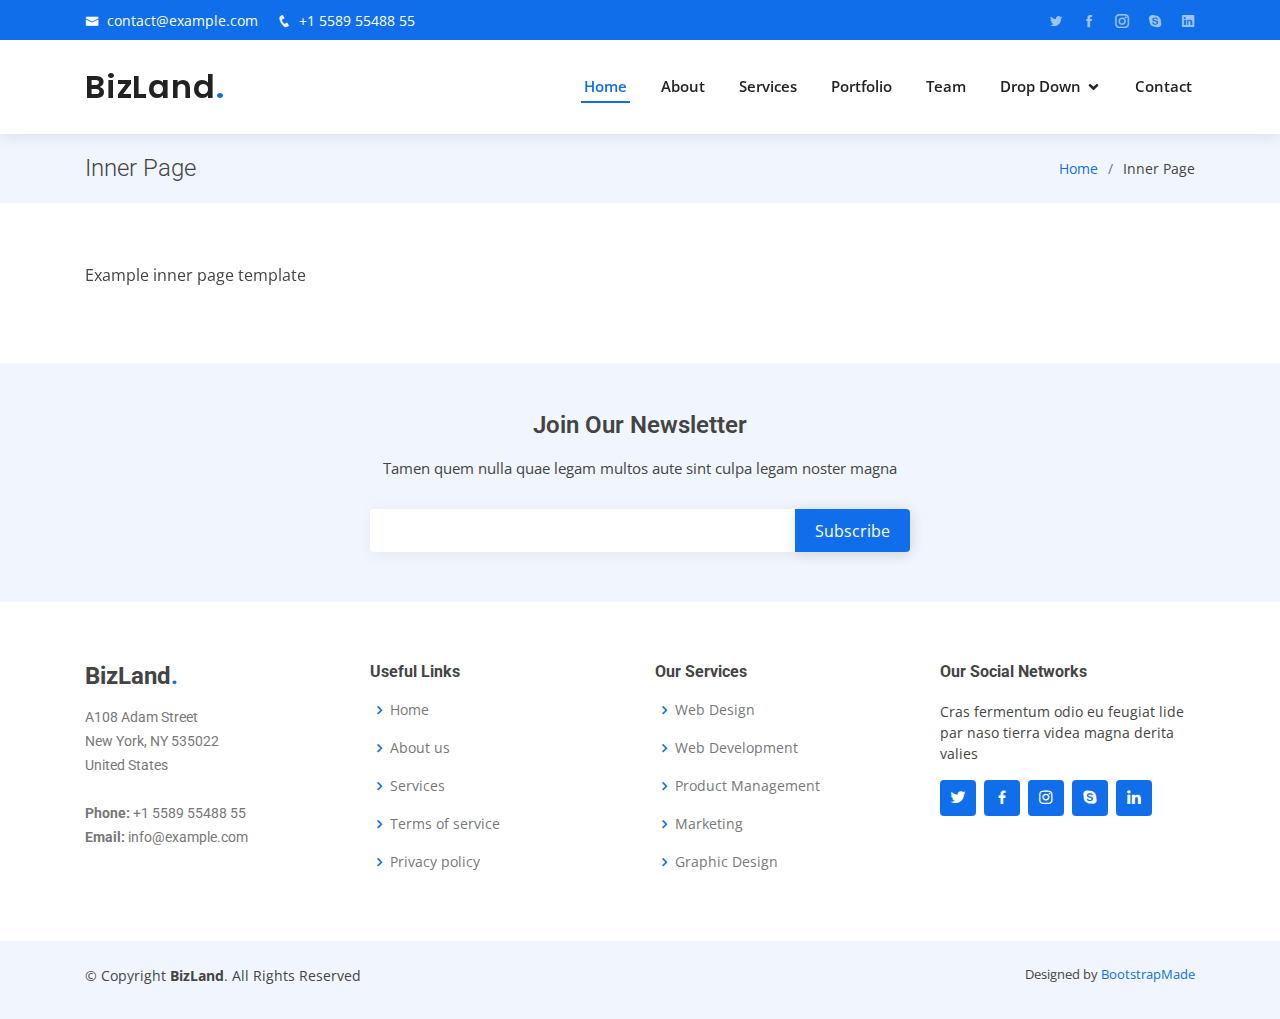
<file: inner-page.html>
<!DOCTYPE html>
<html lang="en">

<head>
  <meta charset="utf-8">
  <meta content="width=device-width, initial-scale=1.0" name="viewport">

  <title>Inner Page - BizLand Bootstrap Template</title>
  <meta content="" name="descriptison">
  <meta content="" name="keywords">

  <!-- Favicons -->
  <link href="assets/img/favicon.png" rel="icon">
  <link href="assets/img/apple-touch-icon.png" rel="apple-touch-icon">

  <!-- Google Fonts -->
  <link href="https://fonts.googleapis.com/css?family=Open+Sans:300,300i,400,400i,600,600i,700,700i|Roboto:300,300i,400,400i,500,500i,600,600i,700,700i|Poppins:300,300i,400,400i,500,500i,600,600i,700,700i" rel="stylesheet">

  <!-- Vendor CSS Files -->
  <link href="assets/vendor/bootstrap/css/bootstrap.min.css" rel="stylesheet">
  <link href="assets/vendor/icofont/icofont.min.css" rel="stylesheet">
  <link href="assets/vendor/boxicons/css/boxicons.min.css" rel="stylesheet">
  <link href="assets/vendor/owl.carousel/assets/owl.carousel.min.css" rel="stylesheet">
  <link href="assets/vendor/venobox/venobox.css" rel="stylesheet">
  <link href="assets/vendor/aos/aos.css" rel="stylesheet">

  <!-- Template Main CSS File -->
  <link href="assets/css/style.css" rel="stylesheet">

  <!-- =======================================================
  * Template Name: BizLand - v1.0.1
  * Template URL: https://bootstrapmade.com/bizland-bootstrap-business-template/
  * Author: BootstrapMade.com
  * License: https://bootstrapmade.com/license/
  ======================================================== -->
</head>

<body>

  <!-- ======= Top Bar ======= -->
  <div id="topbar" class="d-none d-lg-flex align-items-center fixed-top">
    <div class="container d-flex">
      <div class="contact-info mr-auto">
        <i class="icofont-envelope"></i> <a href="mailto:contact@example.com">contact@example.com</a>
        <i class="icofont-phone"></i> +1 5589 55488 55
      </div>
      <div class="social-links">
        <a href="#" class="twitter"><i class="icofont-twitter"></i></a>
        <a href="#" class="facebook"><i class="icofont-facebook"></i></a>
        <a href="#" class="instagram"><i class="icofont-instagram"></i></a>
        <a href="#" class="skype"><i class="icofont-skype"></i></a>
        <a href="#" class="linkedin"><i class="icofont-linkedin"></i></i></a>
      </div>
    </div>
  </div>

  <!-- ======= Header ======= -->
  <header id="header" class="fixed-top">
    <div class="container d-flex align-items-center">

      <h1 class="logo mr-auto"><a href="index.html">BizLand<span>.</span></a></h1>
      <!-- Uncomment below if you prefer to use an image logo -->
      <!-- <a href="index.html" class="logo mr-auto"><img src="assets/img/logo.png" alt=""></a>-->

      <nav class="nav-menu d-none d-lg-block">
        <ul>
          <li class="active"><a href="index.html">Home</a></li>
          <li><a href="#about">About</a></li>
          <li><a href="#services">Services</a></li>
          <li><a href="#portfolio">Portfolio</a></li>
          <li><a href="#team">Team</a></li>
          <li class="drop-down"><a href="">Drop Down</a>
            <ul>
              <li><a href="#">Drop Down 1</a></li>
              <li class="drop-down"><a href="#">Deep Drop Down</a>
                <ul>
                  <li><a href="#">Deep Drop Down 1</a></li>
                  <li><a href="#">Deep Drop Down 2</a></li>
                  <li><a href="#">Deep Drop Down 3</a></li>
                  <li><a href="#">Deep Drop Down 4</a></li>
                  <li><a href="#">Deep Drop Down 5</a></li>
                </ul>
              </li>
              <li><a href="#">Drop Down 2</a></li>
              <li><a href="#">Drop Down 3</a></li>
              <li><a href="#">Drop Down 4</a></li>
            </ul>
          </li>
          <li><a href="#contact">Contact</a></li>

        </ul>
      </nav><!-- .nav-menu -->

    </div>
  </header><!-- End Header -->

  <main id="main" data-aos="fade-up">

    <!-- ======= Breadcrumbs ======= -->
    <section class="breadcrumbs">
      <div class="container">

        <div class="d-flex justify-content-between align-items-center">
          <h2>Inner Page</h2>
          <ol>
            <li><a href="index.html">Home</a></li>
            <li>Inner Page</li>
          </ol>
        </div>

      </div>
    </section><!-- End Breadcrumbs -->

    <section class="inner-page">
      <div class="container">
        <p>
          Example inner page template
        </p>
      </div>
    </section>

  </main><!-- End #main -->

  <!-- ======= Footer ======= -->
  <footer id="footer">

    <div class="footer-newsletter">
      <div class="container">
        <div class="row justify-content-center">
          <div class="col-lg-6">
            <h4>Join Our Newsletter</h4>
            <p>Tamen quem nulla quae legam multos aute sint culpa legam noster magna</p>
            <form action="" method="post">
              <input type="email" name="email"><input type="submit" value="Subscribe">
            </form>
          </div>
        </div>
      </div>
    </div>

    <div class="footer-top">
      <div class="container">
        <div class="row">

          <div class="col-lg-3 col-md-6 footer-contact">
            <h3>BizLand<span>.</span></h3>
            <p>
              A108 Adam Street <br>
              New York, NY 535022<br>
              United States <br><br>
              <strong>Phone:</strong> +1 5589 55488 55<br>
              <strong>Email:</strong> info@example.com<br>
            </p>
          </div>

          <div class="col-lg-3 col-md-6 footer-links">
            <h4>Useful Links</h4>
            <ul>
              <li><i class="bx bx-chevron-right"></i> <a href="#">Home</a></li>
              <li><i class="bx bx-chevron-right"></i> <a href="#">About us</a></li>
              <li><i class="bx bx-chevron-right"></i> <a href="#">Services</a></li>
              <li><i class="bx bx-chevron-right"></i> <a href="#">Terms of service</a></li>
              <li><i class="bx bx-chevron-right"></i> <a href="#">Privacy policy</a></li>
            </ul>
          </div>

          <div class="col-lg-3 col-md-6 footer-links">
            <h4>Our Services</h4>
            <ul>
              <li><i class="bx bx-chevron-right"></i> <a href="#">Web Design</a></li>
              <li><i class="bx bx-chevron-right"></i> <a href="#">Web Development</a></li>
              <li><i class="bx bx-chevron-right"></i> <a href="#">Product Management</a></li>
              <li><i class="bx bx-chevron-right"></i> <a href="#">Marketing</a></li>
              <li><i class="bx bx-chevron-right"></i> <a href="#">Graphic Design</a></li>
            </ul>
          </div>

          <div class="col-lg-3 col-md-6 footer-links">
            <h4>Our Social Networks</h4>
            <p>Cras fermentum odio eu feugiat lide par naso tierra videa magna derita valies</p>
            <div class="social-links mt-3">
              <a href="#" class="twitter"><i class="bx bxl-twitter"></i></a>
              <a href="#" class="facebook"><i class="bx bxl-facebook"></i></a>
              <a href="#" class="instagram"><i class="bx bxl-instagram"></i></a>
              <a href="#" class="google-plus"><i class="bx bxl-skype"></i></a>
              <a href="#" class="linkedin"><i class="bx bxl-linkedin"></i></a>
            </div>
          </div>

        </div>
      </div>
    </div>

    <div class="container py-4">
      <div class="copyright">
        &copy; Copyright <strong><span>BizLand</span></strong>. All Rights Reserved
      </div>
      <div class="credits">
        <!-- All the links in the footer should remain intact. -->
        <!-- You can delete the links only if you purchased the pro version. -->
        <!-- Licensing information: https://bootstrapmade.com/license/ -->
        <!-- Purchase the pro version with working PHP/AJAX contact form: https://bootstrapmade.com/bizland-bootstrap-business-template/ -->
        Designed by <a href="https://bootstrapmade.com/">BootstrapMade</a>
      </div>
    </div>
  </footer><!-- End Footer -->

  <div id="preloader"></div>
  <a href="#" class="back-to-top"><i class="icofont-simple-up"></i></a>

  <!-- Vendor JS Files -->
  <script src="assets/vendor/jquery/jquery.min.js"></script>
  <script src="assets/vendor/bootstrap/js/bootstrap.bundle.min.js"></script>
  <script src="assets/vendor/jquery.easing/jquery.easing.min.js"></script>
  <script src="assets/vendor/php-email-form/validate.js"></script>
  <script src="assets/vendor/waypoints/jquery.waypoints.min.js"></script>
  <script src="assets/vendor/counterup/counterup.min.js"></script>
  <script src="assets/vendor/owl.carousel/owl.carousel.min.js"></script>
  <script src="assets/vendor/isotope-layout/isotope.pkgd.min.js"></script>
  <script src="assets/vendor/venobox/venobox.min.js"></script>
  <script src="assets/vendor/aos/aos.js"></script>

  <!-- Template Main JS File -->
  <script src="assets/js/main.js"></script>

</body>

</html>
</file>
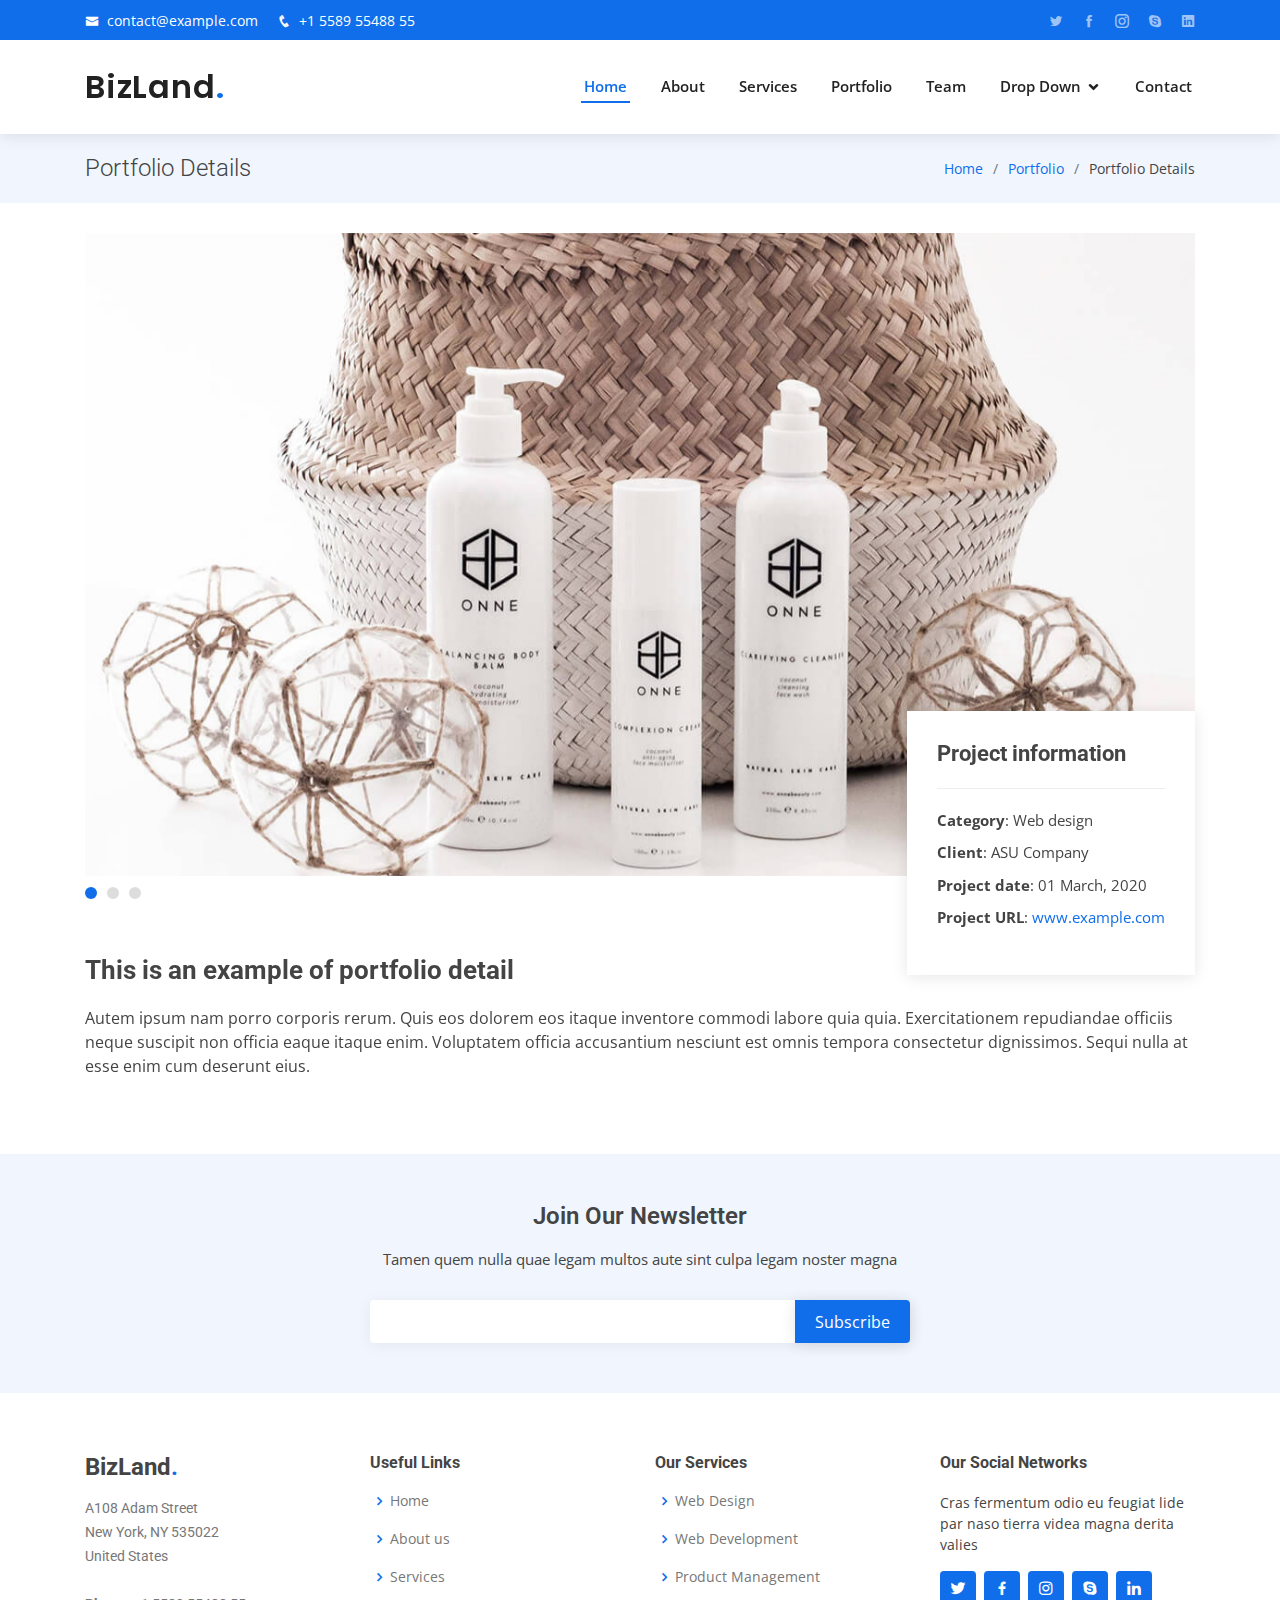
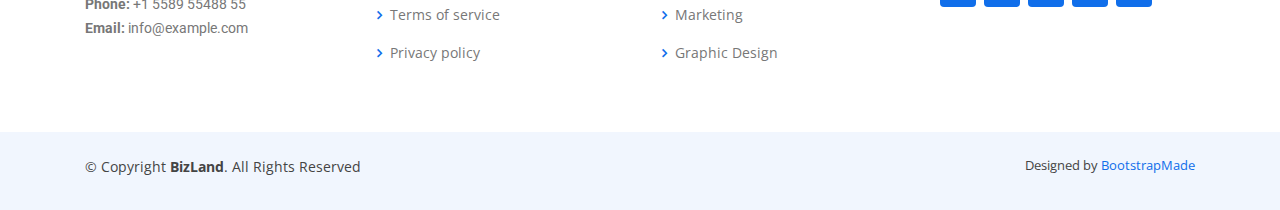
<file: portfolio-details.html>
<!DOCTYPE html>
<html lang="en">

<head>
  <meta charset="utf-8">
  <meta content="width=device-width, initial-scale=1.0" name="viewport">

  <title>Portfolio Details - BizLand Bootstrap Template</title>
  <meta content="" name="descriptison">
  <meta content="" name="keywords">

  <!-- Favicons -->
  <link href="assets/img/favicon.png" rel="icon">
  <link href="assets/img/apple-touch-icon.png" rel="apple-touch-icon">

  <!-- Google Fonts -->
  <link href="https://fonts.googleapis.com/css?family=Open+Sans:300,300i,400,400i,600,600i,700,700i|Roboto:300,300i,400,400i,500,500i,600,600i,700,700i|Poppins:300,300i,400,400i,500,500i,600,600i,700,700i" rel="stylesheet">

  <!-- Vendor CSS Files -->
  <link href="assets/vendor/bootstrap/css/bootstrap.min.css" rel="stylesheet">
  <link href="assets/vendor/icofont/icofont.min.css" rel="stylesheet">
  <link href="assets/vendor/boxicons/css/boxicons.min.css" rel="stylesheet">
  <link href="assets/vendor/owl.carousel/assets/owl.carousel.min.css" rel="stylesheet">
  <link href="assets/vendor/venobox/venobox.css" rel="stylesheet">
  <link href="assets/vendor/aos/aos.css" rel="stylesheet">

  <!-- Template Main CSS File -->
  <link href="assets/css/style.css" rel="stylesheet">

  <!-- =======================================================
  * Template Name: BizLand - v1.0.1
  * Template URL: https://bootstrapmade.com/bizland-bootstrap-business-template/
  * Author: BootstrapMade.com
  * License: https://bootstrapmade.com/license/
  ======================================================== -->
</head>

<body>

  <!-- ======= Top Bar ======= -->
  <div id="topbar" class="d-none d-lg-flex align-items-center fixed-top">
    <div class="container d-flex">
      <div class="contact-info mr-auto">
        <i class="icofont-envelope"></i> <a href="mailto:contact@example.com">contact@example.com</a>
        <i class="icofont-phone"></i> +1 5589 55488 55
      </div>
      <div class="social-links">
        <a href="#" class="twitter"><i class="icofont-twitter"></i></a>
        <a href="#" class="facebook"><i class="icofont-facebook"></i></a>
        <a href="#" class="instagram"><i class="icofont-instagram"></i></a>
        <a href="#" class="skype"><i class="icofont-skype"></i></a>
        <a href="#" class="linkedin"><i class="icofont-linkedin"></i></i></a>
      </div>
    </div>
  </div>

  <!-- ======= Header ======= -->
  <header id="header" class="fixed-top">
    <div class="container d-flex align-items-center">

      <h1 class="logo mr-auto"><a href="index.html">BizLand<span>.</span></a></h1>
      <!-- Uncomment below if you prefer to use an image logo -->
      <!-- <a href="index.html" class="logo mr-auto"><img src="assets/img/logo.png" alt=""></a>-->

      <nav class="nav-menu d-none d-lg-block">
        <ul>
          <li class="active"><a href="index.html">Home</a></li>
          <li><a href="#about">About</a></li>
          <li><a href="#services">Services</a></li>
          <li><a href="#portfolio">Portfolio</a></li>
          <li><a href="#team">Team</a></li>
          <li class="drop-down"><a href="">Drop Down</a>
            <ul>
              <li><a href="#">Drop Down 1</a></li>
              <li class="drop-down"><a href="#">Deep Drop Down</a>
                <ul>
                  <li><a href="#">Deep Drop Down 1</a></li>
                  <li><a href="#">Deep Drop Down 2</a></li>
                  <li><a href="#">Deep Drop Down 3</a></li>
                  <li><a href="#">Deep Drop Down 4</a></li>
                  <li><a href="#">Deep Drop Down 5</a></li>
                </ul>
              </li>
              <li><a href="#">Drop Down 2</a></li>
              <li><a href="#">Drop Down 3</a></li>
              <li><a href="#">Drop Down 4</a></li>
            </ul>
          </li>
          <li><a href="#contact">Contact</a></li>

        </ul>
      </nav><!-- .nav-menu -->

    </div>
  </header><!-- End Header -->

  <main id="main" data-aos="fade-up">

    <!-- ======= Breadcrumbs Section ======= -->
    <section class="breadcrumbs">
      <div class="container">

        <div class="d-flex justify-content-between align-items-center">
          <h2>Portfolio Details</h2>
          <ol>
            <li><a href="index.html">Home</a></li>
            <li><a href="portfolio.html">Portfolio</a></li>
            <li>Portfolio Details</li>
          </ol>
        </div>

      </div>
    </section><!-- Breadcrumbs Section -->

    <!-- ======= Portfolio Details Section ======= -->
    <section class="portfolio-details">
      <div class="container">

        <div class="portfolio-details-container">

          <div class="owl-carousel portfolio-details-carousel">
            <img src="assets/img/portfolio/portfolio-details-1.jpg" class="img-fluid" alt="">
            <img src="assets/img/portfolio/portfolio-details-2.jpg" class="img-fluid" alt="">
            <img src="assets/img/portfolio/portfolio-details-3.jpg" class="img-fluid" alt="">
          </div>

          <div class="portfolio-info">
            <h3>Project information</h3>
            <ul>
              <li><strong>Category</strong>: Web design</li>
              <li><strong>Client</strong>: ASU Company</li>
              <li><strong>Project date</strong>: 01 March, 2020</li>
              <li><strong>Project URL</strong>: <a href="#">www.example.com</a></li>
            </ul>
          </div>

        </div>

        <div class="portfolio-description">
          <h2>This is an example of portfolio detail</h2>
          <p>
            Autem ipsum nam porro corporis rerum. Quis eos dolorem eos itaque inventore commodi labore quia quia. Exercitationem repudiandae officiis neque suscipit non officia eaque itaque enim. Voluptatem officia accusantium nesciunt est omnis tempora consectetur dignissimos. Sequi nulla at esse enim cum deserunt eius.
          </p>
        </div>
      </div>
    </section><!-- End Portfolio Details Section -->

  </main><!-- End #main -->

  <!-- ======= Footer ======= -->
  <footer id="footer">

    <div class="footer-newsletter">
      <div class="container">
        <div class="row justify-content-center">
          <div class="col-lg-6">
            <h4>Join Our Newsletter</h4>
            <p>Tamen quem nulla quae legam multos aute sint culpa legam noster magna</p>
            <form action="" method="post">
              <input type="email" name="email"><input type="submit" value="Subscribe">
            </form>
          </div>
        </div>
      </div>
    </div>

    <div class="footer-top">
      <div class="container">
        <div class="row">

          <div class="col-lg-3 col-md-6 footer-contact">
            <h3>BizLand<span>.</span></h3>
            <p>
              A108 Adam Street <br>
              New York, NY 535022<br>
              United States <br><br>
              <strong>Phone:</strong> +1 5589 55488 55<br>
              <strong>Email:</strong> info@example.com<br>
            </p>
          </div>

          <div class="col-lg-3 col-md-6 footer-links">
            <h4>Useful Links</h4>
            <ul>
              <li><i class="bx bx-chevron-right"></i> <a href="#">Home</a></li>
              <li><i class="bx bx-chevron-right"></i> <a href="#">About us</a></li>
              <li><i class="bx bx-chevron-right"></i> <a href="#">Services</a></li>
              <li><i class="bx bx-chevron-right"></i> <a href="#">Terms of service</a></li>
              <li><i class="bx bx-chevron-right"></i> <a href="#">Privacy policy</a></li>
            </ul>
          </div>

          <div class="col-lg-3 col-md-6 footer-links">
            <h4>Our Services</h4>
            <ul>
              <li><i class="bx bx-chevron-right"></i> <a href="#">Web Design</a></li>
              <li><i class="bx bx-chevron-right"></i> <a href="#">Web Development</a></li>
              <li><i class="bx bx-chevron-right"></i> <a href="#">Product Management</a></li>
              <li><i class="bx bx-chevron-right"></i> <a href="#">Marketing</a></li>
              <li><i class="bx bx-chevron-right"></i> <a href="#">Graphic Design</a></li>
            </ul>
          </div>

          <div class="col-lg-3 col-md-6 footer-links">
            <h4>Our Social Networks</h4>
            <p>Cras fermentum odio eu feugiat lide par naso tierra videa magna derita valies</p>
            <div class="social-links mt-3">
              <a href="#" class="twitter"><i class="bx bxl-twitter"></i></a>
              <a href="#" class="facebook"><i class="bx bxl-facebook"></i></a>
              <a href="#" class="instagram"><i class="bx bxl-instagram"></i></a>
              <a href="#" class="google-plus"><i class="bx bxl-skype"></i></a>
              <a href="#" class="linkedin"><i class="bx bxl-linkedin"></i></a>
            </div>
          </div>

        </div>
      </div>
    </div>

    <div class="container py-4">
      <div class="copyright">
        &copy; Copyright <strong><span>BizLand</span></strong>. All Rights Reserved
      </div>
      <div class="credits">
        <!-- All the links in the footer should remain intact. -->
        <!-- You can delete the links only if you purchased the pro version. -->
        <!-- Licensing information: https://bootstrapmade.com/license/ -->
        <!-- Purchase the pro version with working PHP/AJAX contact form: https://bootstrapmade.com/bizland-bootstrap-business-template/ -->
        Designed by <a href="https://bootstrapmade.com/">BootstrapMade</a>
      </div>
    </div>
  </footer><!-- End Footer -->

  <div id="preloader"></div>
  <a href="#" class="back-to-top"><i class="icofont-simple-up"></i></a>

  <!-- Vendor JS Files -->
  <script src="assets/vendor/jquery/jquery.min.js"></script>
  <script src="assets/vendor/bootstrap/js/bootstrap.bundle.min.js"></script>
  <script src="assets/vendor/jquery.easing/jquery.easing.min.js"></script>
  <script src="assets/vendor/php-email-form/validate.js"></script>
  <script src="assets/vendor/waypoints/jquery.waypoints.min.js"></script>
  <script src="assets/vendor/counterup/counterup.min.js"></script>
  <script src="assets/vendor/owl.carousel/owl.carousel.min.js"></script>
  <script src="assets/vendor/isotope-layout/isotope.pkgd.min.js"></script>
  <script src="assets/vendor/venobox/venobox.min.js"></script>
  <script src="assets/vendor/aos/aos.js"></script>

  <!-- Template Main JS File -->
  <script src="assets/js/main.js"></script>

</body>

</html>
</file>
<file: assets/vendor/venobox/venobox.css>
/* ------ venobox.css --------*/
.vbox-overlay *, .vbox-overlay *:before, .vbox-overlay *:after{
    -webkit-backface-visibility: hidden;
    -webkit-box-sizing:border-box;
    -moz-box-sizing:border-box;
    box-sizing:border-box;
}
.vbox-overlay * { 
    -webkit-backface-visibility: visible;
    backface-visibility: visible;
}
.vbox-overlay{
    display: -webkit-flex;
    display: flex;
    -webkit-flex-direction: column;
    flex-direction: column;
    -webkit-justify-content: center;
    justify-content: center;
    -webkit-align-items: center;
    align-items: center;
    position: fixed;
    left: 0;
    top: 0;
    bottom: 0;
    right: 0;
    z-index: 999999;
}

/* ----- navigation ----- */
.vbox-title{
    width: 100%;
    height: 40px;
    float: left;
    text-align: center;
    line-height: 28px;
    font-size: 12px;
    padding: 6px 50px;
    overflow: hidden;
    position: fixed;
    display: none;
    left: 0;
    z-index: 89;
}
.vbox-close{
    cursor: pointer;
    position: fixed;
    top: -1px;
    right: 0;
    width: 50px;
    height: 40px;
    padding: 6px;
    display: block;
    background-position:10px center;
    overflow: hidden;
    font-size: 24px;
    line-height: 1;
    text-align: center;
    z-index: 99;
}
.vbox-left{
    cursor: pointer;
    position: fixed;
    left: 0;
    height: 40px;
    overflow: hidden;
    line-height: 28px;
    font-size: 12px;
    z-index: 99;
    display: flex;
    align-items:center;
}
.vbox-num{
    display: inline-block;
    margin: 6px 0 6px 15px;
}
/* ----- Social share ----- */
.vbox-share{
    line-height: 28px;
    font-size: 12px;
    overflow: hidden;
    position: fixed;
    left: 0;
    z-index: 98;
    display: flex;
    align-items:center;
    justify-content: center;
    width: 100%;
    text-align: center;
}
.vbox-share svg{
    max-height: 28px;
    width: 28px;
    z-index: 10;
    margin-left: 12px;
    margin-top: 6px;
    margin-bottom: 6px;
    vertical-align: middle;
}


/* ----- navigation ARROWS ----- */
.vbox-next, .vbox-prev{
    position: fixed;
    top: 50%;
    margin-top: -15px;
    overflow: hidden;
    cursor: pointer;
    display: block;
    width: 45px;
    height: 45px;
    z-index: 99;
}
.vbox-next span, .vbox-prev span{
    position: relative;
    width: 20px;
    height: 20px;
    border: 2px solid transparent;
    border-top-color: #B6B6B6;
    border-right-color: #B6B6B6;
    text-indent: -100px;
    position: absolute;
    top: 8px;
    display: block;
}
.vbox-prev{
    left: 15px;
}
.vbox-next{
    right: 15px;
}
.vbox-prev span{
    left: 10px;
    -ms-transform: rotate(-135deg);
    -webkit-transform: rotate(-135deg);
    transform: rotate(-135deg);
}
.vbox-next span{
    -ms-transform: rotate(45deg);
    -webkit-transform: rotate(45deg);
    transform: rotate(45deg);
    right: 10px;
}
/* ------- inline window ------ */
.vbox-inline{
    width: 420px;
    height: 315px;
    height: 70vh;
    padding: 10px;
    background: #fff;
    margin: 0 auto;
    overflow: auto;
    text-align: left;
}
/* ------- Video & iFrames window ------ */
.venoframe{
    max-width: 100%;
    width: 100%;
    border: none;
    width: 100%;
    height: 260px;
    height: 70vh;
}
.venoframe.vbvid{
    height: 260px;
}
@media (min-width: 768px) {
    .venoframe, .vbox-inline{
        width: 90%;
        height: 360px;
        height: 70vh;
    }
    .venoframe.vbvid{
        width: 640px;
        height: 360px;
    }
}
@media (min-width: 992px) {
    .venoframe, .vbox-inline{
        max-width: 1200px;
        width: 80%;
        height: 540px;
        height: 70vh;
    }
    .venoframe.vbvid{
        width: 960px;
        height: 540px;
    }
}
/* 
Please do NOT edit this part! 
or at least read this note: http://i.imgur.com/7C0ws9e.gif
*/
.vbox-open{
    overflow: hidden;
}
.vbox-container{
    position: absolute;
    left: 0;
    right: 0;
    top: 0;
    bottom: 0;
    overflow-x: hidden;
    overflow-y: scroll;
    overflow-scrolling: touch;
    -webkit-overflow-scrolling: touch;
    z-index: 20;
    max-height: 100%;

}

.vbox-content{
    text-align: center;
    float: left;
    width: 100%;
    position: relative;
    overflow: hidden;
    padding: 20px 4%;
}
.vbox-container img{
    max-width: 100%;
    height: auto;
}
.vbox-figlio{
    box-shadow: 0 0 12px rgba(0,0,0,0.19), 0 6px 6px rgba(0,0,0,0.23);
    max-width: 100%;
    text-align: initial;
}
img.vbox-figlio{
    -webkit-user-select: none;
-khtml-user-select: none;
-moz-user-select: none;
-o-user-select: none;
user-select: none;
}
.vbox-content.swipe-left{
    margin-left: -200px !important;
}
.vbox-content.swipe-right{
    margin-left: 200px !important;
}
.vbox-animated{
    webkit-transition: margin 300ms ease-out;
    transition: margin 300ms ease-out;
}

/* ---------- preloader ----------
 * SPINKIT 
 * http://tobiasahlin.com/spinkit/
-------------------------------- */
.sk-double-bounce,.sk-rotating-plane{width:40px;height:40px;margin:40px auto}.sk-rotating-plane{background-color:#333;-webkit-animation:sk-rotatePlane 1.2s infinite ease-in-out;animation:sk-rotatePlane 1.2s infinite ease-in-out}@-webkit-keyframes sk-rotatePlane{0%{-webkit-transform:perspective(120px) rotateX(0) rotateY(0);transform:perspective(120px) rotateX(0) rotateY(0)}50%{-webkit-transform:perspective(120px) rotateX(-180.1deg) rotateY(0);transform:perspective(120px) rotateX(-180.1deg) rotateY(0)}100%{-webkit-transform:perspective(120px) rotateX(-180deg) rotateY(-179.9deg);transform:perspective(120px) rotateX(-180deg) rotateY(-179.9deg)}}@keyframes sk-rotatePlane{0%{-webkit-transform:perspective(120px) rotateX(0) rotateY(0);transform:perspective(120px) rotateX(0) rotateY(0)}50%{-webkit-transform:perspective(120px) rotateX(-180.1deg) rotateY(0);transform:perspective(120px) rotateX(-180.1deg) rotateY(0)}100%{-webkit-transform:perspective(120px) rotateX(-180deg) rotateY(-179.9deg);transform:perspective(120px) rotateX(-180deg) rotateY(-179.9deg)}}.sk-double-bounce{position:relative}.sk-double-bounce .sk-child{width:100%;height:100%;border-radius:50%;background-color:#333;opacity:.6;position:absolute;top:0;left:0;-webkit-animation:sk-doubleBounce 2s infinite ease-in-out;animation:sk-doubleBounce 2s infinite ease-in-out}.sk-chasing-dots .sk-child,.sk-spinner-pulse,.sk-three-bounce .sk-child{background-color:#333;border-radius:100%}.sk-double-bounce .sk-double-bounce2{-webkit-animation-delay:-1s;animation-delay:-1s}@-webkit-keyframes sk-doubleBounce{0%,100%{-webkit-transform:scale(0);transform:scale(0)}50%{-webkit-transform:scale(1);transform:scale(1)}}@keyframes sk-doubleBounce{0%,100%{-webkit-transform:scale(0);transform:scale(0)}50%{-webkit-transform:scale(1);transform:scale(1)}}.sk-wave{margin:40px auto;width:50px;height:40px;text-align:center;font-size:10px}.sk-wave .sk-rect{background-color:#333;height:100%;width:6px;display:inline-block;-webkit-animation:sk-waveStretchDelay 1.2s infinite ease-in-out;animation:sk-waveStretchDelay 1.2s infinite ease-in-out}.sk-wave .sk-rect1{-webkit-animation-delay:-1.2s;animation-delay:-1.2s}.sk-wave .sk-rect2{-webkit-animation-delay:-1.1s;animation-delay:-1.1s}.sk-wave .sk-rect3{-webkit-animation-delay:-1s;animation-delay:-1s}.sk-wave .sk-rect4{-webkit-animation-delay:-.9s;animation-delay:-.9s}.sk-wave .sk-rect5{-webkit-animation-delay:-.8s;animation-delay:-.8s}@-webkit-keyframes sk-waveStretchDelay{0%,100%,40%{-webkit-transform:scaleY(.4);transform:scaleY(.4)}20%{-webkit-transform:scaleY(1);transform:scaleY(1)}}@keyframes sk-waveStretchDelay{0%,100%,40%{-webkit-transform:scaleY(.4);transform:scaleY(.4)}20%{-webkit-transform:scaleY(1);transform:scaleY(1)}}.sk-wandering-cubes{margin:40px auto;width:40px;height:40px;position:relative}.sk-wandering-cubes .sk-cube{background-color:#333;width:10px;height:10px;position:absolute;top:0;left:0;-webkit-animation:sk-wanderingCube 1.8s ease-in-out -1.8s infinite both;animation:sk-wanderingCube 1.8s ease-in-out -1.8s infinite both}.sk-chasing-dots,.sk-spinner-pulse{width:40px;height:40px;margin:40px auto}.sk-wandering-cubes .sk-cube2{-webkit-animation-delay:-.9s;animation-delay:-.9s}@-webkit-keyframes sk-wanderingCube{0%{-webkit-transform:rotate(0);transform:rotate(0)}25%{-webkit-transform:translateX(30px) rotate(-90deg) scale(.5);transform:translateX(30px) rotate(-90deg) scale(.5)}50%{-webkit-transform:translateX(30px) translateY(30px) rotate(-179deg);transform:translateX(30px) translateY(30px) rotate(-179deg)}50.1%{-webkit-transform:translateX(30px) translateY(30px) rotate(-180deg);transform:translateX(30px) translateY(30px) rotate(-180deg)}75%{-webkit-transform:translateX(0) translateY(30px) rotate(-270deg) scale(.5);transform:translateX(0) translateY(30px) rotate(-270deg) scale(.5)}100%{-webkit-transform:rotate(-360deg);transform:rotate(-360deg)}}@keyframes sk-wanderingCube{0%{-webkit-transform:rotate(0);transform:rotate(0)}25%{-webkit-transform:translateX(30px) rotate(-90deg) scale(.5);transform:translateX(30px) rotate(-90deg) scale(.5)}50%{-webkit-transform:translateX(30px) translateY(30px) rotate(-179deg);transform:translateX(30px) translateY(30px) rotate(-179deg)}50.1%{-webkit-transform:translateX(30px) translateY(30px) rotate(-180deg);transform:translateX(30px) translateY(30px) rotate(-180deg)}75%{-webkit-transform:translateX(0) translateY(30px) rotate(-270deg) scale(.5);transform:translateX(0) translateY(30px) rotate(-270deg) scale(.5)}100%{-webkit-transform:rotate(-360deg);transform:rotate(-360deg)}}.sk-spinner-pulse{-webkit-animation:sk-pulseScaleOut 1s infinite ease-in-out;animation:sk-pulseScaleOut 1s infinite ease-in-out}@-webkit-keyframes sk-pulseScaleOut{0%{-webkit-transform:scale(0);transform:scale(0)}100%{-webkit-transform:scale(1);transform:scale(1);opacity:0}}@keyframes sk-pulseScaleOut{0%{-webkit-transform:scale(0);transform:scale(0)}100%{-webkit-transform:scale(1);transform:scale(1);opacity:0}}.sk-chasing-dots{position:relative;text-align:center;-webkit-animation:sk-chasingDotsRotate 2s infinite linear;animation:sk-chasingDotsRotate 2s infinite linear}.sk-chasing-dots .sk-child{width:60%;height:60%;display:inline-block;position:absolute;top:0;-webkit-animation:sk-chasingDotsBounce 2s infinite ease-in-out;animation:sk-chasingDotsBounce 2s infinite ease-in-out}.sk-chasing-dots .sk-dot2{top:auto;bottom:0;-webkit-animation-delay:-1s;animation-delay:-1s}@-webkit-keyframes sk-chasingDotsRotate{100%{-webkit-transform:rotate(360deg);transform:rotate(360deg)}}@keyframes sk-chasingDotsRotate{100%{-webkit-transform:rotate(360deg);transform:rotate(360deg)}}@-webkit-keyframes sk-chasingDotsBounce{0%,100%{-webkit-transform:scale(0);transform:scale(0)}50%{-webkit-transform:scale(1);transform:scale(1)}}@keyframes sk-chasingDotsBounce{0%,100%{-webkit-transform:scale(0);transform:scale(0)}50%{-webkit-transform:scale(1);transform:scale(1)}}.sk-three-bounce{margin:40px auto;width:80px;text-align:center}.sk-three-bounce .sk-child{width:20px;height:20px;display:inline-block;-webkit-animation:sk-three-bounce 1.4s ease-in-out 0s infinite both;animation:sk-three-bounce 1.4s ease-in-out 0s infinite both}.sk-circle .sk-child:before,.sk-fading-circle .sk-circle:before{display:block;border-radius:100%;content:'';background-color:#333}.sk-three-bounce .sk-bounce1{-webkit-animation-delay:-.32s;animation-delay:-.32s}.sk-three-bounce .sk-bounce2{-webkit-animation-delay:-.16s;animation-delay:-.16s}@-webkit-keyframes sk-three-bounce{0%,100%,80%{-webkit-transform:scale(0);transform:scale(0)}40%{-webkit-transform:scale(1);transform:scale(1)}}@keyframes sk-three-bounce{0%,100%,80%{-webkit-transform:scale(0);transform:scale(0)}40%{-webkit-transform:scale(1);transform:scale(1)}}.sk-circle{margin:40px auto;width:40px;height:40px;position:relative}.sk-circle .sk-child{width:100%;height:100%;position:absolute;left:0;top:0}.sk-circle .sk-child:before{margin:0 auto;width:15%;height:15%;-webkit-animation:sk-circleBounceDelay 1.2s infinite ease-in-out both;animation:sk-circleBounceDelay 1.2s infinite ease-in-out both}.sk-circle .sk-circle2{-webkit-transform:rotate(30deg);-ms-transform:rotate(30deg);transform:rotate(30deg)}.sk-circle .sk-circle3{-webkit-transform:rotate(60deg);-ms-transform:rotate(60deg);transform:rotate(60deg)}.sk-circle .sk-circle4{-webkit-transform:rotate(90deg);-ms-transform:rotate(90deg);transform:rotate(90deg)}.sk-circle .sk-circle5{-webkit-transform:rotate(120deg);-ms-transform:rotate(120deg);transform:rotate(120deg)}.sk-circle .sk-circle6{-webkit-transform:rotate(150deg);-ms-transform:rotate(150deg);transform:rotate(150deg)}.sk-circle .sk-circle7{-webkit-transform:rotate(180deg);-ms-transform:rotate(180deg);transform:rotate(180deg)}.sk-circle .sk-circle8{-webkit-transform:rotate(210deg);-ms-transform:rotate(210deg);transform:rotate(210deg)}.sk-circle .sk-circle9{-webkit-transform:rotate(240deg);-ms-transform:rotate(240deg);transform:rotate(240deg)}.sk-circle .sk-circle10{-webkit-transform:rotate(270deg);-ms-transform:rotate(270deg);transform:rotate(270deg)}.sk-circle .sk-circle11{-webkit-transform:rotate(300deg);-ms-transform:rotate(300deg);transform:rotate(300deg)}.sk-circle .sk-circle12{-webkit-transform:rotate(330deg);-ms-transform:rotate(330deg);transform:rotate(330deg)}.sk-circle .sk-circle2:before{-webkit-animation-delay:-1.1s;animation-delay:-1.1s}.sk-circle .sk-circle3:before{-webkit-animation-delay:-1s;animation-delay:-1s}.sk-circle .sk-circle4:before{-webkit-animation-delay:-.9s;animation-delay:-.9s}.sk-circle .sk-circle5:before{-webkit-animation-delay:-.8s;animation-delay:-.8s}.sk-circle .sk-circle6:before{-webkit-animation-delay:-.7s;animation-delay:-.7s}.sk-circle .sk-circle7:before{-webkit-animation-delay:-.6s;animation-delay:-.6s}.sk-circle .sk-circle8:before{-webkit-animation-delay:-.5s;animation-delay:-.5s}.sk-circle .sk-circle9:before{-webkit-animation-delay:-.4s;animation-delay:-.4s}.sk-circle .sk-circle10:before{-webkit-animation-delay:-.3s;animation-delay:-.3s}.sk-circle .sk-circle11:before{-webkit-animation-delay:-.2s;animation-delay:-.2s}.sk-circle .sk-circle12:before{-webkit-animation-delay:-.1s;animation-delay:-.1s}@-webkit-keyframes sk-circleBounceDelay{0%,100%,80%{-webkit-transform:scale(0);transform:scale(0)}40%{-webkit-transform:scale(1);transform:scale(1)}}@keyframes sk-circleBounceDelay{0%,100%,80%{-webkit-transform:scale(0);transform:scale(0)}40%{-webkit-transform:scale(1);transform:scale(1)}}.sk-cube-grid{width:40px;height:40px;margin:40px auto}.sk-cube-grid .sk-cube{width:33.33%;height:33.33%;background-color:#333;float:left;-webkit-animation:sk-cubeGridScaleDelay 1.3s infinite ease-in-out;animation:sk-cubeGridScaleDelay 1.3s infinite ease-in-out}.sk-cube-grid .sk-cube1{-webkit-animation-delay:.2s;animation-delay:.2s}.sk-cube-grid .sk-cube2{-webkit-animation-delay:.3s;animation-delay:.3s}.sk-cube-grid .sk-cube3{-webkit-animation-delay:.4s;animation-delay:.4s}.sk-cube-grid .sk-cube4{-webkit-animation-delay:.1s;animation-delay:.1s}.sk-cube-grid .sk-cube5{-webkit-animation-delay:.2s;animation-delay:.2s}.sk-cube-grid .sk-cube6{-webkit-animation-delay:.3s;animation-delay:.3s}.sk-cube-grid .sk-cube7{-webkit-animation-delay:0ms;animation-delay:0ms}.sk-cube-grid .sk-cube8{-webkit-animation-delay:.1s;animation-delay:.1s}.sk-cube-grid .sk-cube9{-webkit-animation-delay:.2s;animation-delay:.2s}@-webkit-keyframes sk-cubeGridScaleDelay{0%,100%,70%{-webkit-transform:scale3D(1,1,1);transform:scale3D(1,1,1)}35%{-webkit-transform:scale3D(0,0,1);transform:scale3D(0,0,1)}}@keyframes sk-cubeGridScaleDelay{0%,100%,70%{-webkit-transform:scale3D(1,1,1);transform:scale3D(1,1,1)}35%{-webkit-transform:scale3D(0,0,1);transform:scale3D(0,0,1)}}.sk-fading-circle{margin:40px auto;width:40px;height:40px;position:relative}.sk-fading-circle .sk-circle{width:100%;height:100%;position:absolute;left:0;top:0}.sk-fading-circle .sk-circle:before{margin:0 auto;width:15%;height:15%;-webkit-animation:sk-circleFadeDelay 1.2s infinite ease-in-out both;animation:sk-circleFadeDelay 1.2s infinite ease-in-out both}.sk-fading-circle .sk-circle2{-webkit-transform:rotate(30deg);-ms-transform:rotate(30deg);transform:rotate(30deg)}.sk-fading-circle .sk-circle3{-webkit-transform:rotate(60deg);-ms-transform:rotate(60deg);transform:rotate(60deg)}.sk-fading-circle .sk-circle4{-webkit-transform:rotate(90deg);-ms-transform:rotate(90deg);transform:rotate(90deg)}.sk-fading-circle .sk-circle5{-webkit-transform:rotate(120deg);-ms-transform:rotate(120deg);transform:rotate(120deg)}.sk-fading-circle .sk-circle6{-webkit-transform:rotate(150deg);-ms-transform:rotate(150deg);transform:rotate(150deg)}.sk-fading-circle .sk-circle7{-webkit-transform:rotate(180deg);-ms-transform:rotate(180deg);transform:rotate(180deg)}.sk-fading-circle .sk-circle8{-webkit-transform:rotate(210deg);-ms-transform:rotate(210deg);transform:rotate(210deg)}.sk-fading-circle .sk-circle9{-webkit-transform:rotate(240deg);-ms-transform:rotate(240deg);transform:rotate(240deg)}.sk-fading-circle .sk-circle10{-webkit-transform:rotate(270deg);-ms-transform:rotate(270deg);transform:rotate(270deg)}.sk-fading-circle .sk-circle11{-webkit-transform:rotate(300deg);-ms-transform:rotate(300deg);transform:rotate(300deg)}.sk-fading-circle .sk-circle12{-webkit-transform:rotate(330deg);-ms-transform:rotate(330deg);transform:rotate(330deg)}.sk-fading-circle .sk-circle2:before{-webkit-animation-delay:-1.1s;animation-delay:-1.1s}.sk-fading-circle .sk-circle3:before{-webkit-animation-delay:-1s;animation-delay:-1s}.sk-fading-circle .sk-circle4:before{-webkit-animation-delay:-.9s;animation-delay:-.9s}.sk-fading-circle .sk-circle5:before{-webkit-animation-delay:-.8s;animation-delay:-.8s}.sk-fading-circle .sk-circle6:before{-webkit-animation-delay:-.7s;animation-delay:-.7s}.sk-fading-circle .sk-circle7:before{-webkit-animation-delay:-.6s;animation-delay:-.6s}.sk-fading-circle .sk-circle8:before{-webkit-animation-delay:-.5s;animation-delay:-.5s}.sk-fading-circle .sk-circle9:before{-webkit-animation-delay:-.4s;animation-delay:-.4s}.sk-fading-circle .sk-circle10:before{-webkit-animation-delay:-.3s;animation-delay:-.3s}.sk-fading-circle .sk-circle11:before{-webkit-animation-delay:-.2s;animation-delay:-.2s}.sk-fading-circle .sk-circle12:before{-webkit-animation-delay:-.1s;animation-delay:-.1s}@-webkit-keyframes sk-circleFadeDelay{0%,100%,39%{opacity:0}40%{opacity:1}}@keyframes sk-circleFadeDelay{0%,100%,39%{opacity:0}40%{opacity:1}}.sk-folding-cube{margin:40px auto;width:40px;height:40px;position:relative;-webkit-transform:rotateZ(45deg);transform:rotateZ(45deg)}.sk-folding-cube .sk-cube{float:left;width:50%;height:50%;position:relative;-webkit-transform:scale(1.1);-ms-transform:scale(1.1);transform:scale(1.1)}.sk-folding-cube .sk-cube:before{content:'';position:absolute;top:0;left:0;width:100%;height:100%;background-color:#333;-webkit-animation:sk-foldCubeAngle 2.4s infinite linear both;animation:sk-foldCubeAngle 2.4s infinite linear both;-webkit-transform-origin:100% 100%;-ms-transform-origin:100% 100%;transform-origin:100% 100%}.sk-folding-cube .sk-cube2{-webkit-transform:scale(1.1) rotateZ(90deg);transform:scale(1.1) rotateZ(90deg)}.sk-folding-cube .sk-cube3{-webkit-transform:scale(1.1) rotateZ(180deg);transform:scale(1.1) rotateZ(180deg)}.sk-folding-cube .sk-cube4{-webkit-transform:scale(1.1) rotateZ(270deg);transform:scale(1.1) rotateZ(270deg)}.sk-folding-cube .sk-cube2:before{-webkit-animation-delay:.3s;animation-delay:.3s}.sk-folding-cube .sk-cube3:before{-webkit-animation-delay:.6s;animation-delay:.6s}.sk-folding-cube .sk-cube4:before{-webkit-animation-delay:.9s;animation-delay:.9s}@-webkit-keyframes sk-foldCubeAngle{0%,10%{-webkit-transform:perspective(140px) rotateX(-180deg);transform:perspective(140px) rotateX(-180deg);opacity:0}25%,75%{-webkit-transform:perspective(140px) rotateX(0);transform:perspective(140px) rotateX(0);opacity:1}100%,90%{-webkit-transform:perspective(140px) rotateY(180deg);transform:perspective(140px) rotateY(180deg);opacity:0}}@keyframes sk-foldCubeAngle{0%,10%{-webkit-transform:perspective(140px) rotateX(-180deg);transform:perspective(140px) rotateX(-180deg);opacity:0}25%,75%{-webkit-transform:perspective(140px) rotateX(0);transform:perspective(140px) rotateX(0);opacity:1}100%,90%{-webkit-transform:perspective(140px) rotateY(180deg);transform:perspective(140px) rotateY(180deg);opacity:0}}
</file>
<file: assets/css/style.css>
/**
* Template Name: BizLand - v1.0.1
* Template URL: https://bootstrapmade.com/bizland-bootstrap-business-template/
* Author: BootstrapMade.com
* License: https://bootstrapmade.com/license/
*/

/*--------------------------------------------------------------
# General
--------------------------------------------------------------*/
body {
  font-family: "Open Sans", sans-serif;
  color: #444444;
}

a {
  color: #106eea;
}

a:hover {
  color: #3b8af2;
  text-decoration: none;
}

h1, h2, h3, h4, h5, h6 {
  font-family: "Roboto", sans-serif;
}

/*--------------------------------------------------------------
# Preloader
--------------------------------------------------------------*/
#preloader {
  position: fixed;
  top: 0;
  left: 0;
  right: 0;
  bottom: 0;
  z-index: 9999;
  overflow: hidden;
  background: #fff;
}

#preloader:before {
  content: "";
  position: fixed;
  top: calc(50% - 30px);
  left: calc(50% - 30px);
  border: 6px solid #106eea;
  border-top-color: #e2eefd;
  border-radius: 50%;
  width: 60px;
  height: 60px;
  -webkit-animation: animate-preloader 1s linear infinite;
  animation: animate-preloader 1s linear infinite;
}

@-webkit-keyframes animate-preloader {
  0% {
    transform: rotate(0deg);
  }
  100% {
    transform: rotate(360deg);
  }
}

@keyframes animate-preloader {
  0% {
    transform: rotate(0deg);
  }
  100% {
    transform: rotate(360deg);
  }
}

/*--------------------------------------------------------------
# Back to top button
--------------------------------------------------------------*/
.back-to-top {
  position: fixed;
  display: none;
  right: 15px;
  bottom: 15px;
  z-index: 99999;
}

.back-to-top i {
  display: flex;
  align-items: center;
  justify-content: center;
  font-size: 24px;
  width: 40px;
  height: 40px;
  border-radius: 4px;
  background: #106eea;
  color: #fff;
  transition: all 0.4s;
}

.back-to-top i:hover {
  background: #3284f1;
  color: #fff;
}

/*--------------------------------------------------------------
# Disable aos animation delay on mobile devices
--------------------------------------------------------------*/
@media screen and (max-width: 768px) {
  [data-aos-delay] {
    transition-delay: 0 !important;
  }
}

/*--------------------------------------------------------------
# Top Bar
--------------------------------------------------------------*/
#topbar {
  background: #106eea;
  height: 40px;
  font-size: 14px;
  transition: all 0.5s;
  color: #fff;
}

#topbar.topbar-scrolled {
  top: -40px;
}

#topbar .contact-info a {
  line-height: 1;
  color: #fff;
  transition: 0.3s;
}

#topbar .contact-info a:hover {
  text-decoration: underline;
}

#topbar .contact-info i {
  padding-right: 4px;
  margin-left: 15px;
}

#topbar .contact-info i:first-child {
  margin-left: 0;
}

#topbar .social-links a {
  color: rgba(255, 255, 255, 0.6);
  padding-left: 15px;
  display: inline-block;
  line-height: 1px;
  transition: 0.3s;
}

#topbar .social-links a:hover {
  color: #fff;
}

/*--------------------------------------------------------------
# Header
--------------------------------------------------------------*/
#header {
  background: #fff;
  transition: all 0.5s;
  z-index: 997;
  padding: 25px 0;
  top: 40px;
  box-shadow: 0px 2px 15px rgba(0, 0, 0, 0.1);
}

#header.header-scrolled {
  top: 0;
  padding: 15px;
}

#header .logo {
  font-size: 32px;
  margin: 0;
  padding: 0;
  line-height: 1;
  font-weight: 600;
  letter-spacing: 0.8px;
  font-family: "Poppins", sans-serif;
}

#header .logo a {
  color: #222222;
}

#header .logo a span {
  color: #106eea;
}

#header .logo img {
  max-height: 40px;
}

@media (max-width: 992px) {
  #header {
    padding: 15px;
    top: 0;
  }
  #header .logo {
    font-size: 28px;
  }
}

/*--------------------------------------------------------------
# Navigation Menu
--------------------------------------------------------------*/
/* Desktop Navigation */
.nav-menu ul {
  margin: 0;
  padding: 0;
  list-style: none;
}

.nav-menu > ul {
  display: flex;
}

.nav-menu > ul > li {
  position: relative;
  white-space: nowrap;
  padding: 10px 0 10px 28px;
}

.nav-menu a {
  display: block;
  position: relative;
  color: #222222;
  transition: 0.3s;
  font-size: 15px;
  font-weight: 600;
  padding: 0 3px;
  font-family: "Open Sans", sans-serif;
}

.nav-menu > ul > li > a:before {
  content: "";
  position: absolute;
  width: 100%;
  height: 2px;
  bottom: -5px;
  left: 0;
  background-color: #106eea;
  visibility: hidden;
  width: 0px;
  transition: all 0.3s ease-in-out 0s;
}

.nav-menu a:hover:before, .nav-menu li:hover > a:before, .nav-menu .active > a:before {
  visibility: visible;
  width: 100%;
}

.nav-menu a:hover, .nav-menu .active > a, .nav-menu li:hover > a {
  color: #106eea;
}

.nav-menu .drop-down ul {
  display: block;
  position: absolute;
  left: 26px;
  top: calc(100% + 30px);
  z-index: 99;
  opacity: 0;
  visibility: hidden;
  padding: 10px 0;
  background: #fff;
  box-shadow: 0px 0px 30px rgba(127, 137, 161, 0.25);
  transition: 0.3s;
}

.nav-menu .drop-down:hover > ul {
  opacity: 1;
  top: 100%;
  visibility: visible;
}

.nav-menu .drop-down li {
  min-width: 180px;
  position: relative;
}

.nav-menu .drop-down ul a {
  padding: 10px 20px;
  font-size: 14px;
  font-weight: 500;
  text-transform: none;
  color: #062b5b;
}

.nav-menu .drop-down ul a:hover, .nav-menu .drop-down ul .active > a, .nav-menu .drop-down ul li:hover > a {
  color: #106eea;
}

.nav-menu .drop-down > a:after {
  content: "\ea99";
  font-family: IcoFont;
  padding-left: 5px;
}

.nav-menu .drop-down .drop-down ul {
  top: 0;
  left: calc(100% - 30px);
}

.nav-menu .drop-down .drop-down:hover > ul {
  opacity: 1;
  top: 0;
  left: 100%;
}

.nav-menu .drop-down .drop-down > a {
  padding-right: 35px;
}

.nav-menu .drop-down .drop-down > a:after {
  content: "\eaa0";
  font-family: IcoFont;
  position: absolute;
  right: 15px;
}

@media (max-width: 1366px) {
  .nav-menu .drop-down .drop-down ul {
    left: -90%;
  }
  .nav-menu .drop-down .drop-down:hover > ul {
    left: -100%;
  }
  .nav-menu .drop-down .drop-down > a:after {
    content: "\ea9d";
  }
}

/* Mobile Navigation */
.mobile-nav-toggle {
  position: fixed;
  right: 15px;
  top: 15px;
  z-index: 9998;
  border: 0;
  background: none;
  font-size: 24px;
  transition: all 0.4s;
  outline: none !important;
  line-height: 1;
  cursor: pointer;
  text-align: right;
}

.mobile-nav-toggle i {
  color: #222222;
}

.mobile-nav {
  position: fixed;
  top: 55px;
  right: 15px;
  bottom: 15px;
  left: 15px;
  z-index: 9999;
  overflow-y: auto;
  background: #fff;
  transition: ease-in-out 0.2s;
  opacity: 0;
  visibility: hidden;
  border-radius: 10px;
  padding: 10px 0;
}

.mobile-nav * {
  margin: 0;
  padding: 0;
  list-style: none;
}

.mobile-nav a {
  display: block;
  position: relative;
  color: #222222;
  padding: 10px 20px;
  font-weight: 500;
  outline: none;
}

.mobile-nav a:hover, .mobile-nav .active > a, .mobile-nav li:hover > a {
  color: #106eea;
  text-decoration: none;
}

.mobile-nav .drop-down > a:after {
  content: "\ea99";
  font-family: IcoFont;
  padding-left: 10px;
  position: absolute;
  right: 15px;
}

.mobile-nav .active.drop-down > a:after {
  content: "\eaa1";
}

.mobile-nav .drop-down > a {
  padding-right: 35px;
}

.mobile-nav .drop-down ul {
  display: none;
  overflow: hidden;
}

.mobile-nav .drop-down li {
  padding-left: 20px;
}

.mobile-nav-overly {
  width: 100%;
  height: 100%;
  z-index: 9997;
  top: 0;
  left: 0;
  position: fixed;
  background: rgba(9, 9, 9, 0.6);
  overflow: hidden;
  display: none;
  transition: ease-in-out 0.2s;
}

.mobile-nav-active {
  overflow: hidden;
}

.mobile-nav-active .mobile-nav {
  opacity: 1;
  visibility: visible;
}

.mobile-nav-active .mobile-nav-toggle i {
  color: #fff;
}

/*--------------------------------------------------------------
# Hero Section
--------------------------------------------------------------*/
#hero {
  width: 100%;
  height: 75vh;
  background: url("../img/hero-bg.jpg") top left;
  background-size: cover;
  position: relative;
}

#hero:before {
  content: "";
  background: rgba(255, 255, 255, 0);
  position: absolute;
  bottom: 0;
  top: 0;
  left: 0;
  right: 0;
}

#hero .container {
  position: relative;
  padding-top: 132px;
}

@media (max-width: 992px) {
  #hero .container {
    padding-top: 58px;
  }
}

#hero h1 {
  margin: 0;
  font-size: 48px;
  font-weight: 700;
  line-height: 56px;
  color: #222222;
  font-family: "Poppins", sans-serif;
}

#hero h1 span {
  color: #106eea;
}

#hero h2 {
  color: #555555;
  margin: 5px 0 30px 0;
  font-size: 24px;
  font-weight: 400;
}

#hero .btn-get-started {
  font-family: "Roboto", sans-serif;
  text-transform: uppercase;
  font-weight: 500;
  font-size: 14px;
  letter-spacing: 1px;
  display: inline-block;
  padding: 10px 28px;
  border-radius: 4px;
  transition: 0.5s;
  color: #fff;
  background: #106eea;
}

#hero .btn-get-started:hover {
  background: #247cf0;
}

#hero .btn-watch-video {
  font-size: 16px;
  display: inline-block;
  padding: 10px 25px 8px 40px;
  transition: 0.5s;
  margin-left: 25px;
  color: #222222;
  position: relative;
  font-weight: 600;
}

#hero .btn-watch-video i {
  color: #106eea;
  font-size: 32px;
  position: absolute;
  left: 0;
  top: 7px;
  transition: 0.3s;
}

#hero .btn-watch-video:hover {
  color: #106eea;
}

#hero .btn-watch-video:hover i {
  color: #3b8af2;
}

@media (min-width: 1024px) {
  #hero {
    background-attachment: fixed;
  }
}

@media (max-width: 768px) {
  #hero {
    height: 100vh;
  }
  #hero h1 {
    font-size: 28px;
    line-height: 36px;
  }
  #hero h2 {
    font-size: 18px;
    line-height: 24px;
    margin-bottom: 30px;
  }
  #hero .btn-get-started, #hero .btn-watch-video {
    font-size: 13px;
  }
}

@media (max-height: 500px) {
  #hero {
    height: 120vh;
  }
}

/*--------------------------------------------------------------
# Sections General
--------------------------------------------------------------*/
section {
  padding: 60px 0;
  overflow: hidden;
}

.section-bg {
  background-color: #f6f9fe;
}

.section-title {
  text-align: center;
  padding-bottom: 30px;
}

.section-title h2 {
  font-size: 13px;
  letter-spacing: 1px;
  font-weight: 700;
  padding: 8px 20px;
  margin: 0;
  background: #e7f1fd;
  color: #106eea;
  display: inline-block;
  text-transform: uppercase;
  border-radius: 50px;
}

.section-title h3 {
  margin: 15px 0 0 0;
  font-size: 32px;
  font-weight: 700;
}

.section-title h3 span {
  color: #106eea;
}

.section-title p {
  margin: 15px auto 0 auto;
  font-weight: 600;
}

@media (min-width: 1024px) {
  .section-title p {
    width: 50%;
  }
}

/*--------------------------------------------------------------
# Breadcrumbs
--------------------------------------------------------------*/
.breadcrumbs {
  padding: 20px 0;
  background-color: #f1f6fe;
  min-height: 40px;
  margin-top: 134px;
}

@media (max-width: 992px) {
  .breadcrumbs {
    margin-top: 58px;
  }
}

.breadcrumbs h2 {
  font-size: 24px;
  font-weight: 300;
  margin: 0;
}

@media (max-width: 992px) {
  .breadcrumbs h2 {
    margin: 0 0 10px 0;
  }
}

.breadcrumbs ol {
  display: flex;
  flex-wrap: wrap;
  list-style: none;
  padding: 0;
  margin: 0;
  font-size: 14px;
}

.breadcrumbs ol li + li {
  padding-left: 10px;
}

.breadcrumbs ol li + li::before {
  display: inline-block;
  padding-right: 10px;
  color: #6c757d;
  content: "/";
}

@media (max-width: 768px) {
  .breadcrumbs .d-flex {
    display: block !important;
  }
  .breadcrumbs ol {
    display: block;
  }
  .breadcrumbs ol li {
    display: inline-block;
  }
}

/*--------------------------------------------------------------
# Featured Services
--------------------------------------------------------------*/
.featured-services .icon-box {
  padding: 30px;
  position: relative;
  overflow: hidden;
  background: #fff;
  box-shadow: 0 0 29px 0 rgba(68, 88, 144, 0.12);
  transition: all 0.3s ease-in-out;
  border-radius: 8px;
  z-index: 1;
}

.featured-services .icon-box::before {
  content: '';
  position: absolute;
  background: #cbe0fb;
  right: 0;
  left: 0;
  bottom: 0;
  top: 100%;
  transition: all 0.3s;
  z-index: -1;
}

.featured-services .icon-box:hover::before {
  background: #106eea;
  top: 0;
  border-radius: 0px;
}

.featured-services .icon {
  margin-bottom: 15px;
}

.featured-services .icon i {
  font-size: 48px;
  line-height: 1;
  color: #106eea;
  transition: all 0.3s ease-in-out;
}

.featured-services .title {
  font-weight: 700;
  margin-bottom: 15px;
  font-size: 18px;
}

.featured-services .title a {
  color: #111;
}

.featured-services .description {
  font-size: 15px;
  line-height: 28px;
  margin-bottom: 0;
}

.featured-services .icon-box:hover .title a, .featured-services .icon-box:hover .description {
  color: #fff;
}

.featured-services .icon-box:hover .icon i {
  color: #fff;
}

/*--------------------------------------------------------------
# About
--------------------------------------------------------------*/
.about .content h3 {
  font-weight: 600;
  font-size: 26px;
}

.about .content ul {
  list-style: none;
  padding: 0;
}

.about .content ul li {
  display: flex;
  align-items: flex-start;
  margin-bottom: 35px;
}

.about .content ul li:first-child {
  margin-top: 35px;
}

.about .content ul i {
  background: #fff;
  box-shadow: 0px 6px 15px rgba(16, 110, 234, 0.12);
  font-size: 24px;
  padding: 20px;
  margin-right: 15px;
  color: #106eea;
  border-radius: 50px;
}

.about .content ul h5 {
  font-size: 18px;
  color: #555555;
}

.about .content ul p {
  font-size: 15px;
}

.about .content p:last-child {
  margin-bottom: 0;
}

/*--------------------------------------------------------------
# Skills
--------------------------------------------------------------*/
.skills .progress {
  height: 50px;
  display: block;
  background: none;
}

.skills .progress .skill {
  padding: 10px 0;
  margin: 0 0 6px 0;
  text-transform: uppercase;
  display: block;
  font-weight: 600;
  font-family: "Poppins", sans-serif;
  color: #222222;
}

.skills .progress .skill .val {
  float: right;
  font-style: normal;
}

.skills .progress-bar-wrap {
  background: #e2eefd;
}

.skills .progress-bar {
  width: 1px;
  height: 10px;
  transition: .9s;
  background-color: #106eea;
}

/*--------------------------------------------------------------
# Counts
--------------------------------------------------------------*/
.counts {
  padding: 70px 0 60px;
}

.counts .count-box {
  padding: 30px 30px 25px 30px;
  width: 100%;
  position: relative;
  text-align: center;
  background: #f1f6fe;
}

.counts .count-box i {
  position: absolute;
  top: -28px;
  left: 50%;
  transform: translateX(-50%);
  font-size: 24px;
  background: #106eea;
  padding: 12px;
  color: #fff;
  border-radius: 50px;
  border: 5px solid #fff;
}

.counts .count-box span {
  font-size: 36px;
  display: block;
  font-weight: 600;
  color: #062b5b;
}

.counts .count-box p {
  padding: 0;
  margin: 0;
  font-family: "Roboto", sans-serif;
  font-size: 14px;
}

/*--------------------------------------------------------------
# Clients
--------------------------------------------------------------*/
.clients {
  padding: 15px 0;
  text-align: center;
}

.clients img {
  max-width: 45%;
  transition: all 0.4s ease-in-out;
  display: inline-block;
  padding: 15px 0;
}

.clients img:hover {
  transform: scale(1.15);
}

@media (max-width: 768px) {
  .clients img {
    max-width: 40%;
  }
}

/*--------------------------------------------------------------
# Services
--------------------------------------------------------------*/
.services .icon-box {
  text-align: center;
  border: 1px solid #e2eefd;
  padding: 80px 20px;
  transition: all ease-in-out 0.3s;
  background: #fff;
}

.services .icon-box .icon {
  margin: 0 auto;
  width: 64px;
  height: 64px;
  background: #f1f6fe;
  border-radius: 4px;
  border: 1px solid #deebfd;
  display: flex;
  align-items: center;
  justify-content: center;
  margin-bottom: 20px;
  transition: ease-in-out 0.3s;
}

.services .icon-box .icon i {
  color: #3b8af2;
  font-size: 28px;
  transition: ease-in-out 0.3s;
}

.services .icon-box h4 {
  font-weight: 700;
  margin-bottom: 15px;
  font-size: 24px;
}

.services .icon-box h4 a {
  color: #222222;
  transition: ease-in-out 0.3s;
}

.services .icon-box p {
  line-height: 24px;
  font-size: 14px;
  margin-bottom: 0;
}

.services .icon-box:hover {
  border-color: #fff;
  box-shadow: 0px 0 25px 0 rgba(16, 110, 234, 0.1);
}

.services .icon-box:hover h4 a, .services .icon-box:hover .icon i {
  color: #106eea;
}

.services .icon-box:hover .icon {
  border-color: #106eea;
}

/*--------------------------------------------------------------
# Testimonials
--------------------------------------------------------------*/
.testimonials {
  padding: 80px 0;
  background: url("../img/testimonials-bg.jpg") no-repeat;
  background-position: center center;
  background-size: cover;
  position: relative;
}

.testimonials::before {
  content: "";
  position: absolute;
  left: 0;
  right: 0;
  top: 0;
  bottom: 0;
  background: rgba(0, 0, 0, 0.7);
}

.testimonials .section-header {
  margin-bottom: 40px;
}

.testimonials .testimonial-item {
  text-align: center;
  color: #fff;
}

.testimonials .testimonial-item .testimonial-img {
  width: 100px;
  border-radius: 50%;
  border: 6px solid rgba(255, 255, 255, 0.15);
  margin: 0 auto;
}

.testimonials .testimonial-item h3 {
  font-size: 20px;
  font-weight: bold;
  margin: 10px 0 5px 0;
  color: #fff;
}

.testimonials .testimonial-item h4 {
  font-size: 14px;
  color: #ddd;
  margin: 0 0 15px 0;
}

.testimonials .testimonial-item .quote-icon-left, .testimonials .testimonial-item .quote-icon-right {
  color: rgba(255, 255, 255, 0.4);
  font-size: 26px;
}

.testimonials .testimonial-item .quote-icon-left {
  display: inline-block;
  left: -5px;
  position: relative;
}

.testimonials .testimonial-item .quote-icon-right {
  display: inline-block;
  right: -5px;
  position: relative;
  top: 10px;
}

.testimonials .testimonial-item p {
  font-style: italic;
  margin: 0 auto 15px auto;
  color: #eee;
}

.testimonials .owl-nav, .testimonials .owl-dots {
  margin-top: 5px;
  text-align: center;
}

.testimonials .owl-dot {
  display: inline-block;
  margin: 0 5px;
  width: 12px;
  height: 12px;
  border-radius: 50%;
  background-color: rgba(255, 255, 255, 0.4) !important;
}

.testimonials .owl-dot.active {
  background-color: #106eea !important;
}

@media (min-width: 1024px) {
  .testimonials {
    background-attachment: fixed;
  }
}

@media (min-width: 992px) {
  .testimonials .testimonial-item p {
    width: 80%;
  }
}

/*--------------------------------------------------------------
# Portfolio
--------------------------------------------------------------*/
.portfolio #portfolio-flters {
  padding: 0;
  margin: 0 auto 15px auto;
  list-style: none;
  text-align: center;
  border-radius: 50px;
  padding: 2px 15px;
}

.portfolio #portfolio-flters li {
  cursor: pointer;
  display: inline-block;
  padding: 10px 15px 8px 15px;
  font-size: 16px;
  font-weight: 600;
  line-height: 1;
  text-transform: uppercase;
  color: #444444;
  margin-bottom: 5px;
  transition: all 0.3s ease-in-out;
}

.portfolio #portfolio-flters li:hover, .portfolio #portfolio-flters li.filter-active {
  color: #106eea;
}

.portfolio #portfolio-flters li:last-child {
  margin-right: 0;
}

.portfolio .portfolio-item {
  margin-bottom: 30px;
}

.portfolio .portfolio-item .portfolio-info {
  opacity: 0;
  position: absolute;
  left: 30px;
  right: 30px;
  bottom: 0;
  z-index: 3;
  transition: all ease-in-out 0.3s;
  background: rgba(255, 255, 255, 0.9);
  padding: 15px;
}

.portfolio .portfolio-item .portfolio-info h4 {
  font-size: 18px;
  color: #fff;
  font-weight: 600;
  color: #222222;
}

.portfolio .portfolio-item .portfolio-info p {
  color: #555555;
  font-size: 14px;
  margin-bottom: 0;
}

.portfolio .portfolio-item .portfolio-info .preview-link, .portfolio .portfolio-item .portfolio-info .details-link {
  position: absolute;
  right: 40px;
  font-size: 24px;
  top: calc(50% - 18px);
  color: #3c3c3c;
}

.portfolio .portfolio-item .portfolio-info .preview-link:hover, .portfolio .portfolio-item .portfolio-info .details-link:hover {
  color: #106eea;
}

.portfolio .portfolio-item .portfolio-info .details-link {
  right: 10px;
}

.portfolio .portfolio-item .portfolio-links {
  opacity: 0;
  left: 0;
  right: 0;
  text-align: center;
  z-index: 3;
  position: absolute;
  transition: all ease-in-out 0.3s;
}

.portfolio .portfolio-item .portfolio-links a {
  color: #fff;
  margin: 0 2px;
  font-size: 28px;
  display: inline-block;
  transition: 0.3s;
}

.portfolio .portfolio-item .portfolio-links a:hover {
  color: #6ba7f5;
}

.portfolio .portfolio-item:hover .portfolio-info {
  opacity: 1;
  bottom: 20px;
}

/*--------------------------------------------------------------
# Portfolio Details
--------------------------------------------------------------*/
.portfolio-details {
  padding-top: 30px;
}

.portfolio-details .portfolio-details-container {
  position: relative;
}

.portfolio-details .portfolio-details-carousel {
  position: relative;
  z-index: 1;
}

.portfolio-details .portfolio-details-carousel .owl-nav, .portfolio-details .portfolio-details-carousel .owl-dots {
  margin-top: 5px;
  text-align: left;
}

.portfolio-details .portfolio-details-carousel .owl-dot {
  display: inline-block;
  margin: 0 10px 0 0;
  width: 12px;
  height: 12px;
  border-radius: 50%;
  background-color: #ddd !important;
}

.portfolio-details .portfolio-details-carousel .owl-dot.active {
  background-color: #106eea !important;
}

.portfolio-details .portfolio-info {
  padding: 30px;
  position: absolute;
  right: 0;
  bottom: -70px;
  background: #fff;
  box-shadow: 0px 2px 15px rgba(0, 0, 0, 0.1);
  z-index: 2;
}

.portfolio-details .portfolio-info h3 {
  font-size: 22px;
  font-weight: 700;
  margin-bottom: 20px;
  padding-bottom: 20px;
  border-bottom: 1px solid #eee;
}

.portfolio-details .portfolio-info ul {
  list-style: none;
  padding: 0;
  font-size: 15px;
}

.portfolio-details .portfolio-info ul li + li {
  margin-top: 10px;
}

.portfolio-details .portfolio-description {
  padding-top: 50px;
}

.portfolio-details .portfolio-description h2 {
  width: 50%;
  font-size: 26px;
  font-weight: 700;
  margin-bottom: 20px;
}

.portfolio-details .portfolio-description p {
  padding: 0 0 0 0;
}

@media (max-width: 768px) {
  .portfolio-details .portfolio-description h2 {
    width: 100%;
  }
  .portfolio-details .portfolio-info {
    position: static;
    margin-top: 30px;
  }
}

/*--------------------------------------------------------------
# Team
--------------------------------------------------------------*/
.team {
  padding: 60px 0;
}

.team .member {
  margin-bottom: 20px;
  overflow: hidden;
  border-radius: 4px;
  background: #fff;
  box-shadow: 0px 2px 15px rgba(16, 110, 234, 0.15);
}

.team .member .member-img {
  position: relative;
  overflow: hidden;
}

.team .member .social {
  position: absolute;
  left: 0;
  bottom: 30px;
  right: 0;
  opacity: 0;
  transition: ease-in-out 0.3s;
  text-align: center;
}

.team .member .social a {
  transition: color 0.3s;
  color: #222222;
  margin: 0 3px;
  padding-top: 7px;
  border-radius: 4px;
  width: 36px;
  height: 36px;
  background: rgba(16, 110, 234, 0.8);
  display: inline-block;
  transition: ease-in-out 0.3s;
  color: #fff;
}

.team .member .social a:hover {
  background: #3b8af2;
}

.team .member .social i {
  font-size: 18px;
}

.team .member .member-info {
  padding: 25px 15px;
}

.team .member .member-info h4 {
  font-weight: 700;
  margin-bottom: 5px;
  font-size: 18px;
  color: #222222;
}

.team .member .member-info span {
  display: block;
  font-size: 13px;
  font-weight: 400;
  color: #aaaaaa;
}

.team .member .member-info p {
  font-style: italic;
  font-size: 14px;
  line-height: 26px;
  color: #777777;
}

.team .member:hover .social {
  opacity: 1;
  bottom: 15px;
}

/*--------------------------------------------------------------
# Pricing
--------------------------------------------------------------*/
.pricing .box {
  padding: 20px;
  background: #fff;
  text-align: center;
  box-shadow: 0px 0px 4px rgba(0, 0, 0, 0.12);
  border-radius: 5px;
  position: relative;
  overflow: hidden;
}

.pricing .box h3 {
  font-weight: 400;
  margin: -20px -20px 20px -20px;
  padding: 20px 15px;
  font-size: 16px;
  font-weight: 600;
  color: #777777;
  background: #f8f8f8;
}

.pricing .box h4 {
  font-size: 36px;
  color: #106eea;
  font-weight: 600;
  font-family: "Poppins", sans-serif;
  margin-bottom: 20px;
}

.pricing .box h4 sup {
  font-size: 20px;
  top: -15px;
  left: -3px;
}

.pricing .box h4 span {
  color: #bababa;
  font-size: 16px;
  font-weight: 300;
}

.pricing .box ul {
  padding: 0;
  list-style: none;
  color: #444444;
  text-align: center;
  line-height: 20px;
  font-size: 14px;
}

.pricing .box ul li {
  padding-bottom: 16px;
}

.pricing .box ul i {
  color: #106eea;
  font-size: 18px;
  padding-right: 4px;
}

.pricing .box ul .na {
  color: #ccc;
  text-decoration: line-through;
}

.pricing .btn-wrap {
  margin: 20px -20px -20px -20px;
  padding: 20px 15px;
  background: #f8f8f8;
  text-align: center;
}

.pricing .btn-buy {
  background: #106eea;
  display: inline-block;
  padding: 8px 35px 10px 35px;
  border-radius: 4px;
  color: #fff;
  transition: none;
  font-size: 14px;
  font-weight: 400;
  font-family: "Roboto", sans-serif;
  font-weight: 600;
  transition: 0.3s;
}

.pricing .btn-buy:hover {
  background: #3b8af2;
}

.pricing .featured h3 {
  color: #fff;
  background: #106eea;
}

.pricing .advanced {
  width: 200px;
  position: absolute;
  top: 18px;
  right: -68px;
  transform: rotate(45deg);
  z-index: 1;
  font-size: 14px;
  padding: 1px 0 3px 0;
  background: #106eea;
  color: #fff;
}

/*--------------------------------------------------------------
# Frequently Asked Questions
--------------------------------------------------------------*/
.faq {
  padding: 60px 0;
}

.faq .faq-list {
  padding: 0;
  list-style: none;
}

.faq .faq-list li {
  padding: 0 0 20px 25px;
}

.faq .faq-list a {
  display: block;
  position: relative;
  font-family: #106eea;
  font-size: 18px;
  font-weight: 500;
}

.faq .faq-list i {
  font-size: 18px;
  position: absolute;
  left: -25px;
  top: 6px;
}

.faq .faq-list p {
  margin-bottom: 20px;
  font-size: 15px;
}

.faq .faq-list a.collapse {
  color: #106eea;
}

.faq .faq-list a.collapsed {
  color: #343a40;
}

.faq .faq-list a.collapsed:hover {
  color: #106eea;
}

.faq .faq-list a.collapsed i::before {
  content: "\eab2" !important;
}

/*--------------------------------------------------------------
# Contact
--------------------------------------------------------------*/
.contact .info-box {
  color: #444444;
  text-align: center;
  box-shadow: 0 0 30px rgba(214, 215, 216, 0.3);
  padding: 20px 0 30px 0;
}

.contact .info-box i {
  font-size: 32px;
  color: #106eea;
  border-radius: 50%;
  padding: 8px;
  border: 2px dotted #b3d1fa;
}

.contact .info-box h3 {
  font-size: 20px;
  color: #777777;
  font-weight: 700;
  margin: 10px 0;
}

.contact .info-box p {
  padding: 0;
  line-height: 24px;
  font-size: 14px;
  margin-bottom: 0;
}

.contact .php-email-form {
  box-shadow: 0 0 30px rgba(214, 215, 216, 0.4);
  padding: 30px;
}

.contact .php-email-form .validate {
  display: none;
  color: red;
  margin: 0 0 15px 0;
  font-weight: 400;
  font-size: 13px;
}

.contact .php-email-form .error-message {
  display: none;
  color: #fff;
  background: #ed3c0d;
  text-align: left;
  padding: 15px;
  font-weight: 600;
}

.contact .php-email-form .error-message br + br {
  margin-top: 25px;
}

.contact .php-email-form .sent-message {
  display: none;
  color: #fff;
  background: #18d26e;
  text-align: center;
  padding: 15px;
  font-weight: 600;
}

.contact .php-email-form .loading {
  display: none;
  background: #fff;
  text-align: center;
  padding: 15px;
}

.contact .php-email-form .loading:before {
  content: "";
  display: inline-block;
  border-radius: 50%;
  width: 24px;
  height: 24px;
  margin: 0 10px -6px 0;
  border: 3px solid #18d26e;
  border-top-color: #eee;
  -webkit-animation: animate-loading 1s linear infinite;
  animation: animate-loading 1s linear infinite;
}

.contact .php-email-form input, .contact .php-email-form textarea {
  border-radius: 0;
  box-shadow: none;
  font-size: 14px;
}

.contact .php-email-form input:focus, .contact .php-email-form textarea:focus {
  border-color: #106eea;
}

.contact .php-email-form input {
  padding: 20px 15px;
}

.contact .php-email-form textarea {
  padding: 12px 15px;
}

.contact .php-email-form button[type="submit"] {
  background: #106eea;
  border: 0;
  padding: 10px 30px;
  color: #fff;
  transition: 0.4s;
  border-radius: 4px;
}

.contact .php-email-form button[type="submit"]:hover {
  background: #3b8af2;
}

@-webkit-keyframes animate-loading {
  0% {
    transform: rotate(0deg);
  }
  100% {
    transform: rotate(360deg);
  }
}

@keyframes animate-loading {
  0% {
    transform: rotate(0deg);
  }
  100% {
    transform: rotate(360deg);
  }
}

/*--------------------------------------------------------------
# Footer
--------------------------------------------------------------*/
#footer {
  background: #fff;
  padding: 0 0 30px 0;
  color: #444444;
  font-size: 14px;
  background: #f1f6fe;
}

#footer .footer-newsletter {
  padding: 50px 0;
  background: #f1f6fe;
  text-align: center;
  font-size: 15px;
}

#footer .footer-newsletter h4 {
  font-size: 24px;
  margin: 0 0 20px 0;
  padding: 0;
  line-height: 1;
  font-weight: 600;
}

#footer .footer-newsletter form {
  margin-top: 30px;
  background: #fff;
  padding: 6px 10px;
  position: relative;
  border-radius: 4px;
  box-shadow: 0px 2px 15px rgba(0, 0, 0, 0.06);
  text-align: left;
}

#footer .footer-newsletter form input[type="email"] {
  border: 0;
  padding: 4px 8px;
  width: calc(100% - 100px);
}

#footer .footer-newsletter form input[type="submit"] {
  position: absolute;
  top: 0;
  right: 0;
  bottom: 0;
  border: 0;
  background: none;
  font-size: 16px;
  padding: 0 20px;
  background: #106eea;
  color: #fff;
  transition: 0.3s;
  border-radius: 0 4px 4px 0;
  box-shadow: 0px 2px 15px rgba(0, 0, 0, 0.1);
}

#footer .footer-newsletter form input[type="submit"]:hover {
  background: #0d58ba;
}

#footer .footer-top {
  padding: 60px 0 30px 0;
  background: #fff;
}

#footer .footer-top .footer-contact {
  margin-bottom: 30px;
}

#footer .footer-top .footer-contact h3 {
  font-size: 24px;
  margin: 0 0 15px 0;
  padding: 2px 0 2px 0;
  line-height: 1;
  font-weight: 700;
}

#footer .footer-top .footer-contact h3 span {
  color: #106eea;
}

#footer .footer-top .footer-contact p {
  font-size: 14px;
  line-height: 24px;
  margin-bottom: 0;
  font-family: "Roboto", sans-serif;
  color: #777777;
}

#footer .footer-top h4 {
  font-size: 16px;
  font-weight: bold;
  color: #444444;
  position: relative;
  padding-bottom: 12px;
}

#footer .footer-top .footer-links {
  margin-bottom: 30px;
}

#footer .footer-top .footer-links ul {
  list-style: none;
  padding: 0;
  margin: 0;
}

#footer .footer-top .footer-links ul i {
  padding-right: 2px;
  color: #106eea;
  font-size: 18px;
  line-height: 1;
}

#footer .footer-top .footer-links ul li {
  padding: 10px 0;
  display: flex;
  align-items: center;
}

#footer .footer-top .footer-links ul li:first-child {
  padding-top: 0;
}

#footer .footer-top .footer-links ul a {
  color: #777777;
  transition: 0.3s;
  display: inline-block;
  line-height: 1;
}

#footer .footer-top .footer-links ul a:hover {
  text-decoration: none;
  color: #106eea;
}

#footer .footer-top .social-links a {
  font-size: 18px;
  display: inline-block;
  background: #106eea;
  color: #fff;
  line-height: 1;
  padding: 8px 0;
  margin-right: 4px;
  border-radius: 4px;
  text-align: center;
  width: 36px;
  height: 36px;
  transition: 0.3s;
}

#footer .footer-top .social-links a:hover {
  background: #3b8af2;
  color: #fff;
  text-decoration: none;
}

#footer .copyright {
  text-align: center;
  float: left;
}

#footer .credits {
  float: right;
  text-align: center;
  font-size: 13px;
  color: #444444;
}

@media (max-width: 768px) {
  #footer .copyright, #footer .credits {
    float: none;
    text-align: center;
    padding: 2px 0;
  }
}
</file>
